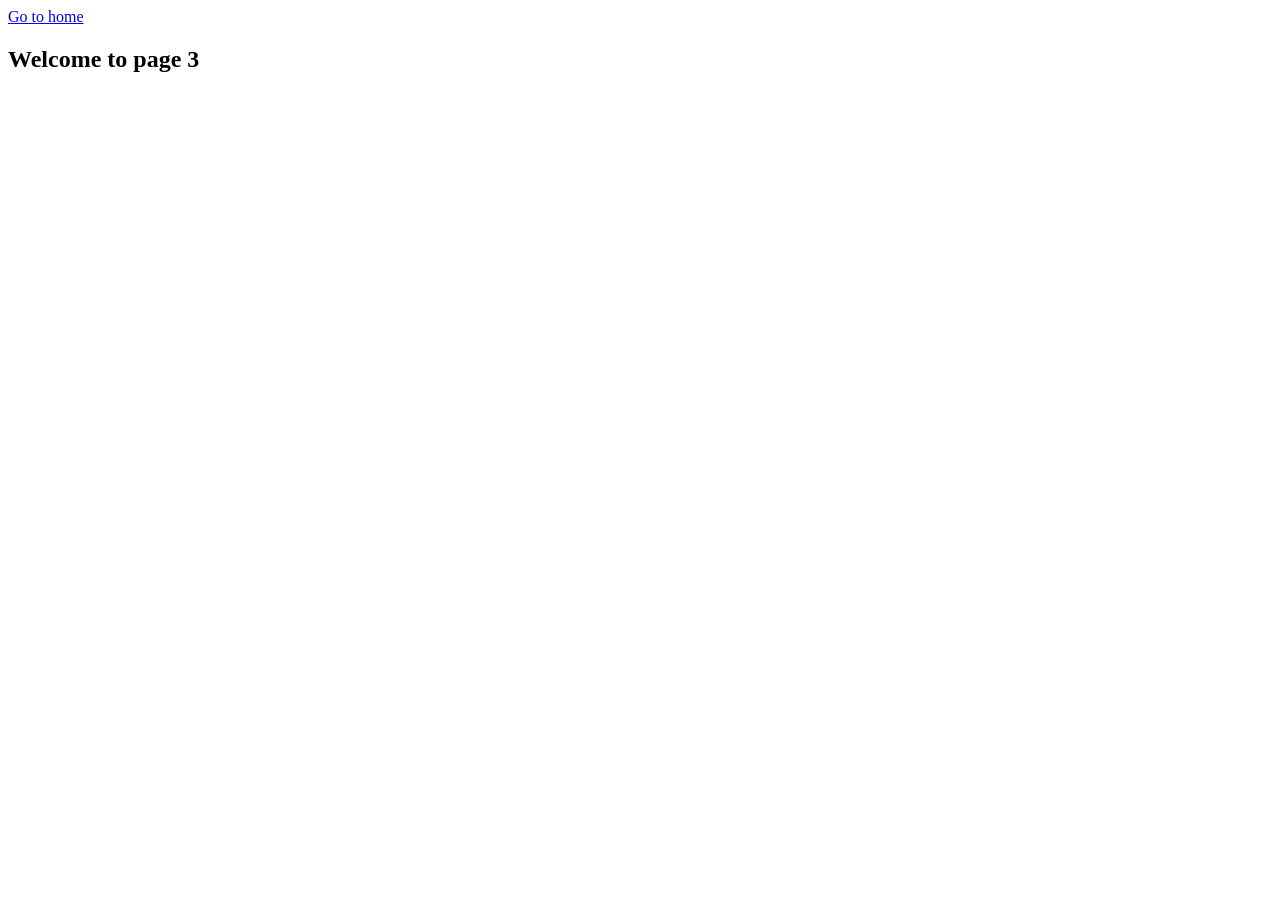
<file: page-3.html>
<!DOCTYPE html>
<html lang="en">
  <head>
    <meta charset="UTF-8" />
    <meta http-equiv="X-UA-Compatible" content="IE=edge" />
    <meta name="viewport" content="width=device-width, initial-scale=1.0" />
    <title>Page 3</title>
  </head>
  <body>
    <section>
      <a href="./index.html">Go to home</a>
      <h1>Welcome to page 3</h1>
    </section>
  </body>
</html>
</file>
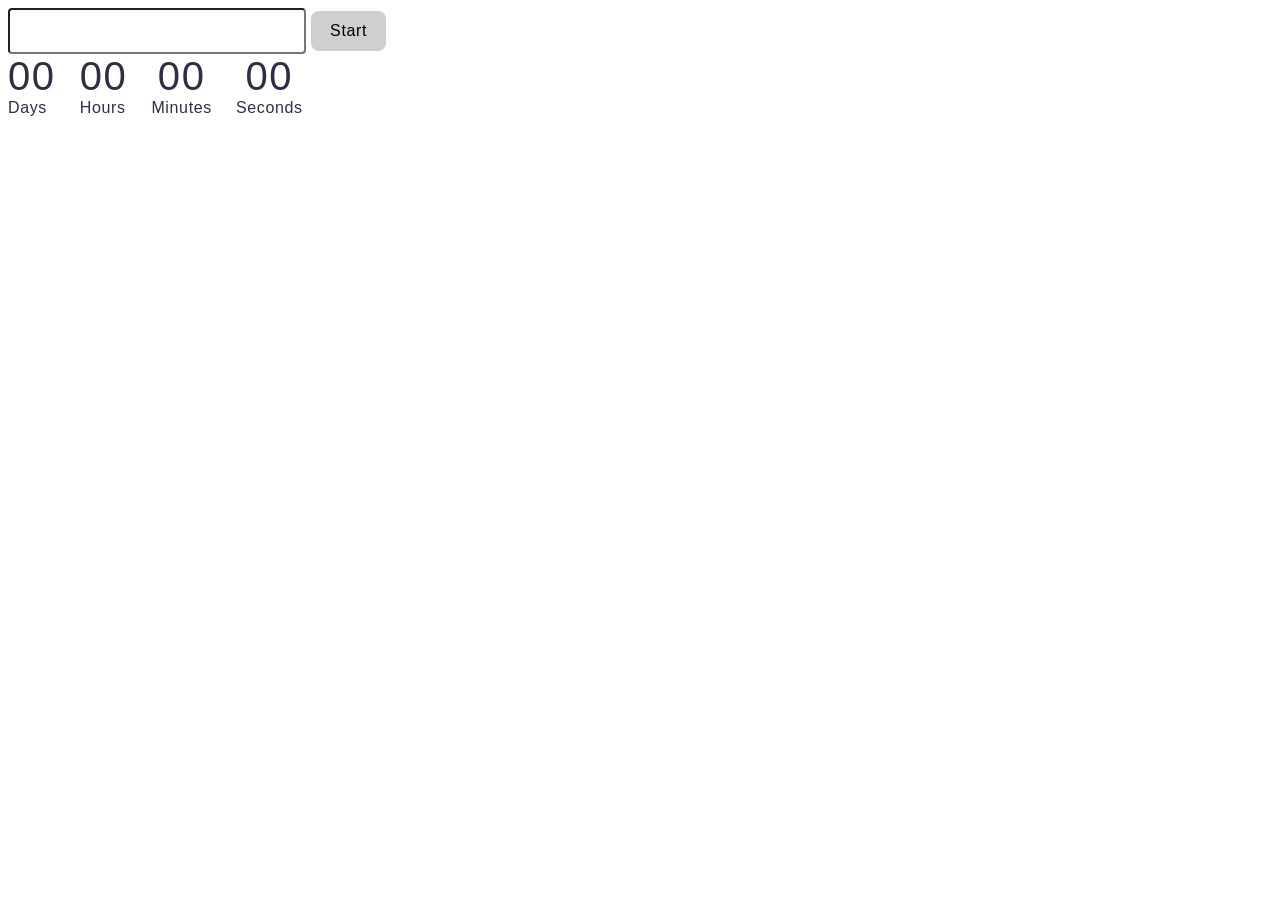
<file: src/1-timer.html>
<!DOCTYPE html>
<html lang="en">
  <head>
    <meta charset="UTF-8" />
    <meta http-equiv="X-UA-Compatible" content="IE=edge" />
    <meta name="viewport" content="width=device-width, initial-scale=1.0" />
    <title>Timer</title>
    <link rel="stylesheet" href="./css/styles.css" />
  </head>
  <body>
    <input class="dateTime" id="datetime-picker" />
    <button class="startBtn" type="button" data-start>Start</button>

    <div class="timer">
      <div class="field">
        <span class="value" data-days>00</span>
        <span class="label">Days</span>
      </div>
      <div class="field">
        <span class="value" data-hours>00</span>
        <span class="label">Hours</span>
      </div>
      <div class="field">
        <span class="value" data-minutes>00</span>
        <span class="label">Minutes</span>
      </div>
      <div class="field">
        <span class="value" data-seconds>00</span>
        <span class="label">Seconds</span>
      </div>
    </div>

    <script type="module" src="./js/1-timer.js"></script>
  </body>
</html>
</file>
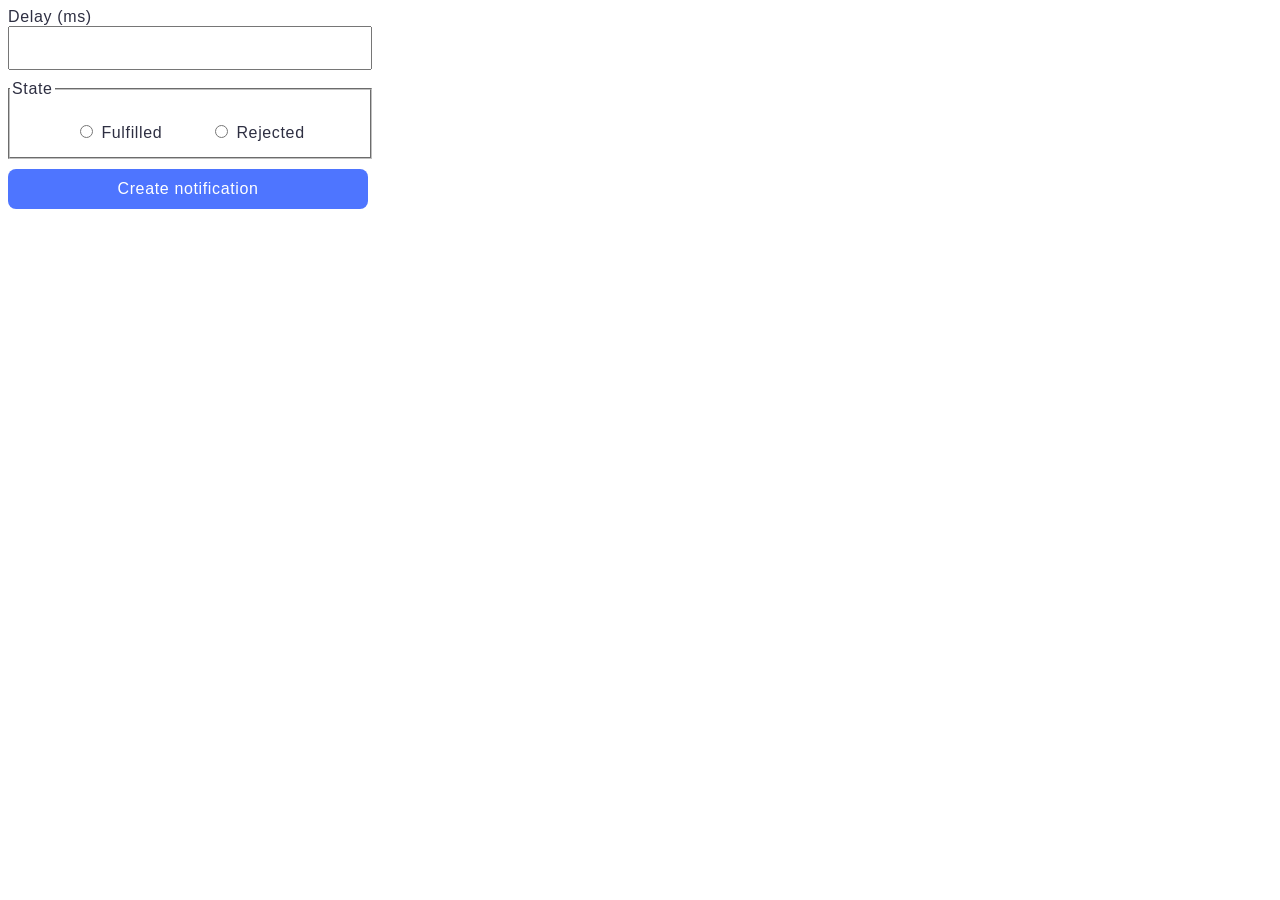
<file: src/2-snackbar.html>
<!DOCTYPE html>
<html lang="en">
  <head>
    <meta charset="UTF-8" />
    <meta http-equiv="X-UA-Compatible" content="IE=edge" />
    <meta name="viewport" content="width=device-width, initial-scale=1.0" />
    <title>Snackbar</title>
    <link rel="stylesheet" href="./css/styles.css" />
  </head>
  <body>
    <form class="form">
      <label>
        <span class="spanDelay">Delay (ms)</span>
        <input class="inputNumber" type="number" name="delay" required />
      </label>

      <fieldset class="stateEl">
        <legend>State</legend>
        <div class="labelFlex">
          <label>
            <input type="radio" name="state" value="fulfilled" required />
            Fulfilled
          </label>
          <label>
            <input type="radio" name="state" value="rejected" required />
            Rejected
          </label>
        </div>
      </fieldset>

      <button class="submitBtn" type="submit">Create notification</button>
    </form>

    <script type="module" src="./js/2-snackbar.js"></script>
  </body>
</html>
</file>
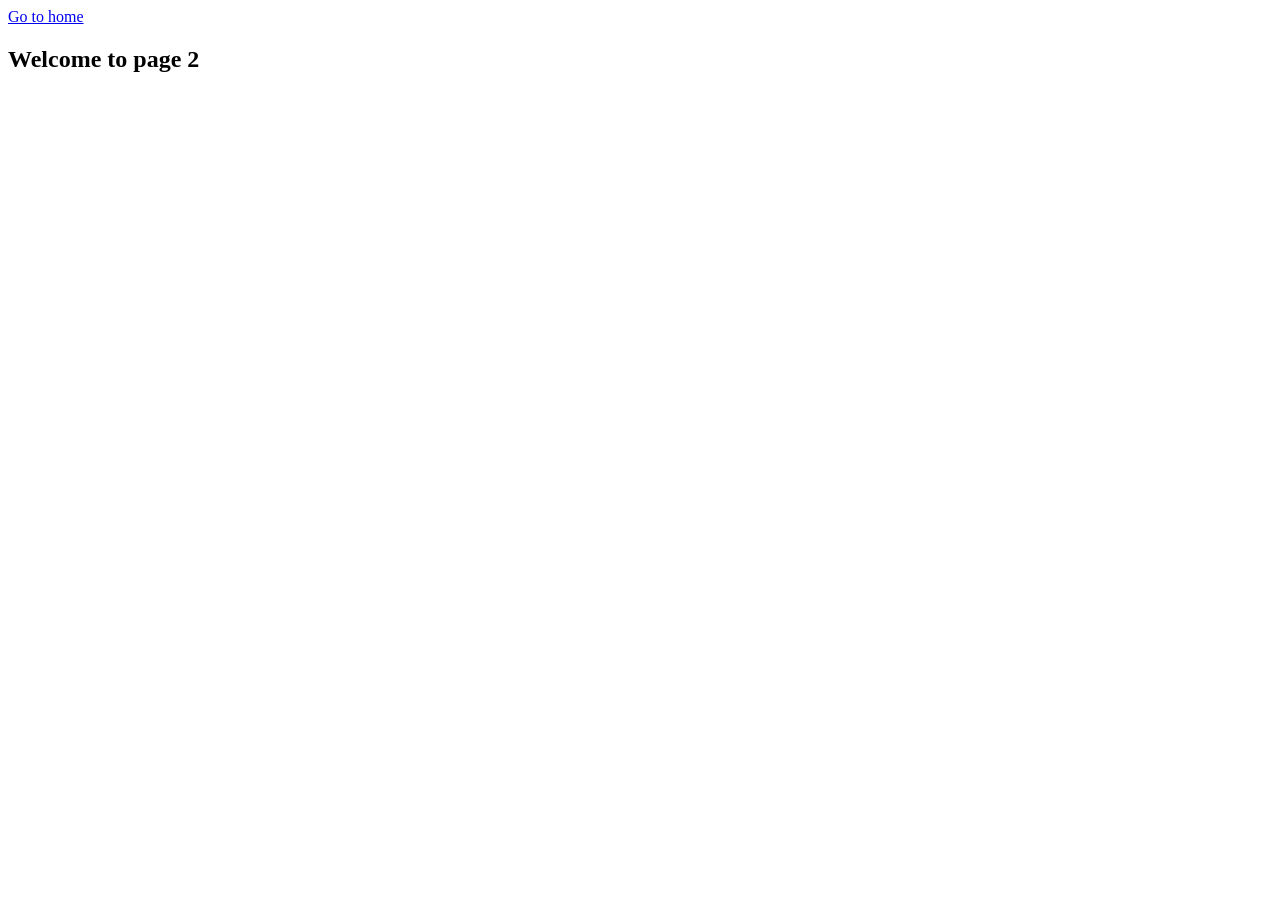
<file: src/page-2.html>
<!DOCTYPE html>
<html lang="en">
  <head>
    <meta charset="UTF-8" />
    <meta http-equiv="X-UA-Compatible" content="IE=edge" />
    <meta name="viewport" content="width=device-width, initial-scale=1.0" />
    <title>Page 2</title>
  </head>
  <body>
    <section>
      <a href="./index.html">Go to home</a>
      <h1>Welcome to page 2</h1>
    </section>
  </body>
</html>
</file>
<file: src/css/styles.css>
/**
  |============================
  | include css partials with
  | default @import url()
  |============================
*/
@import url('./reset.css');
@import url('./1-timer.css');
@import url('./2-snackbar.css');
</file>
